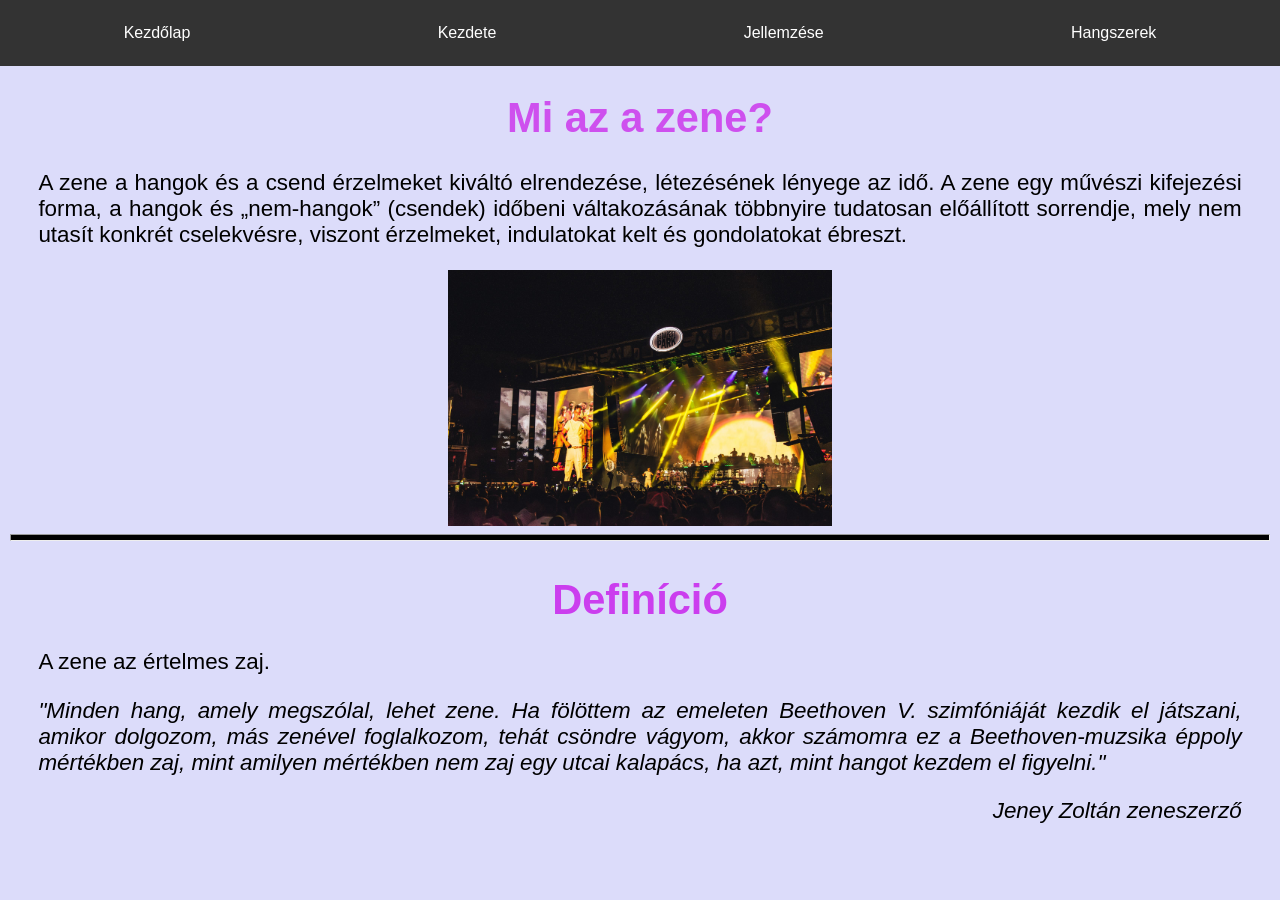
<file: index.html>
<!DOCTYPE html>
<html lang="hu">
<head>
    <link rel="stylesheet" href="instyle.css">
    <meta charset="UTF-8">
    <meta name="viewport" content="width=device-width, initial-scale=1.0">
    <title>Zene Történelem</title>
</head>
<body>
    <div class="navbar">
        <a href="index.html">Kezdőlap</a>
        <a href="kezdete.html">Kezdete</a>
        <a href="jellem.html">Jellemzése</a>
        <a href="hangszer.html">Hangszerek</a>
    </div>

    <h1 class="focim">Mi az a zene?</h1>
    <p>A zene a hangok és a csend érzelmeket kiváltó elrendezése, létezésének lényege az idő. A zene egy művészi kifejezési forma, a hangok és „nem-hangok” (csendek) időbeni váltakozásának többnyire tudatosan előállított sorrendje, mely nem utasít konkrét cselekvésre, viszont érzelmeket, indulatokat kelt és gondolatokat ébreszt.</p>
    <img class="kep" src="pogany_09_03_-01.jpg" alt="Koncert">
    <hr>
    <h2>Definíció</h2>
    <p>A zene az értelmes zaj.</p>
    <i><p>"Minden hang, amely megszólal, lehet zene. Ha fölöttem az emeleten Beethoven V. szimfóniáját kezdik el játszani, amikor dolgozom, más zenével foglalkozom, tehát csöndre vágyom, akkor számomra ez a Beethoven-muzsika éppoly mértékben zaj, mint amilyen mértékben nem zaj egy utcai kalapács, ha azt, mint hangot kezdem el figyelni."</p></i>
    <i><p class="idezet"> Jeney Zoltán zeneszerző</p></i>
</body>
</html>
</file>
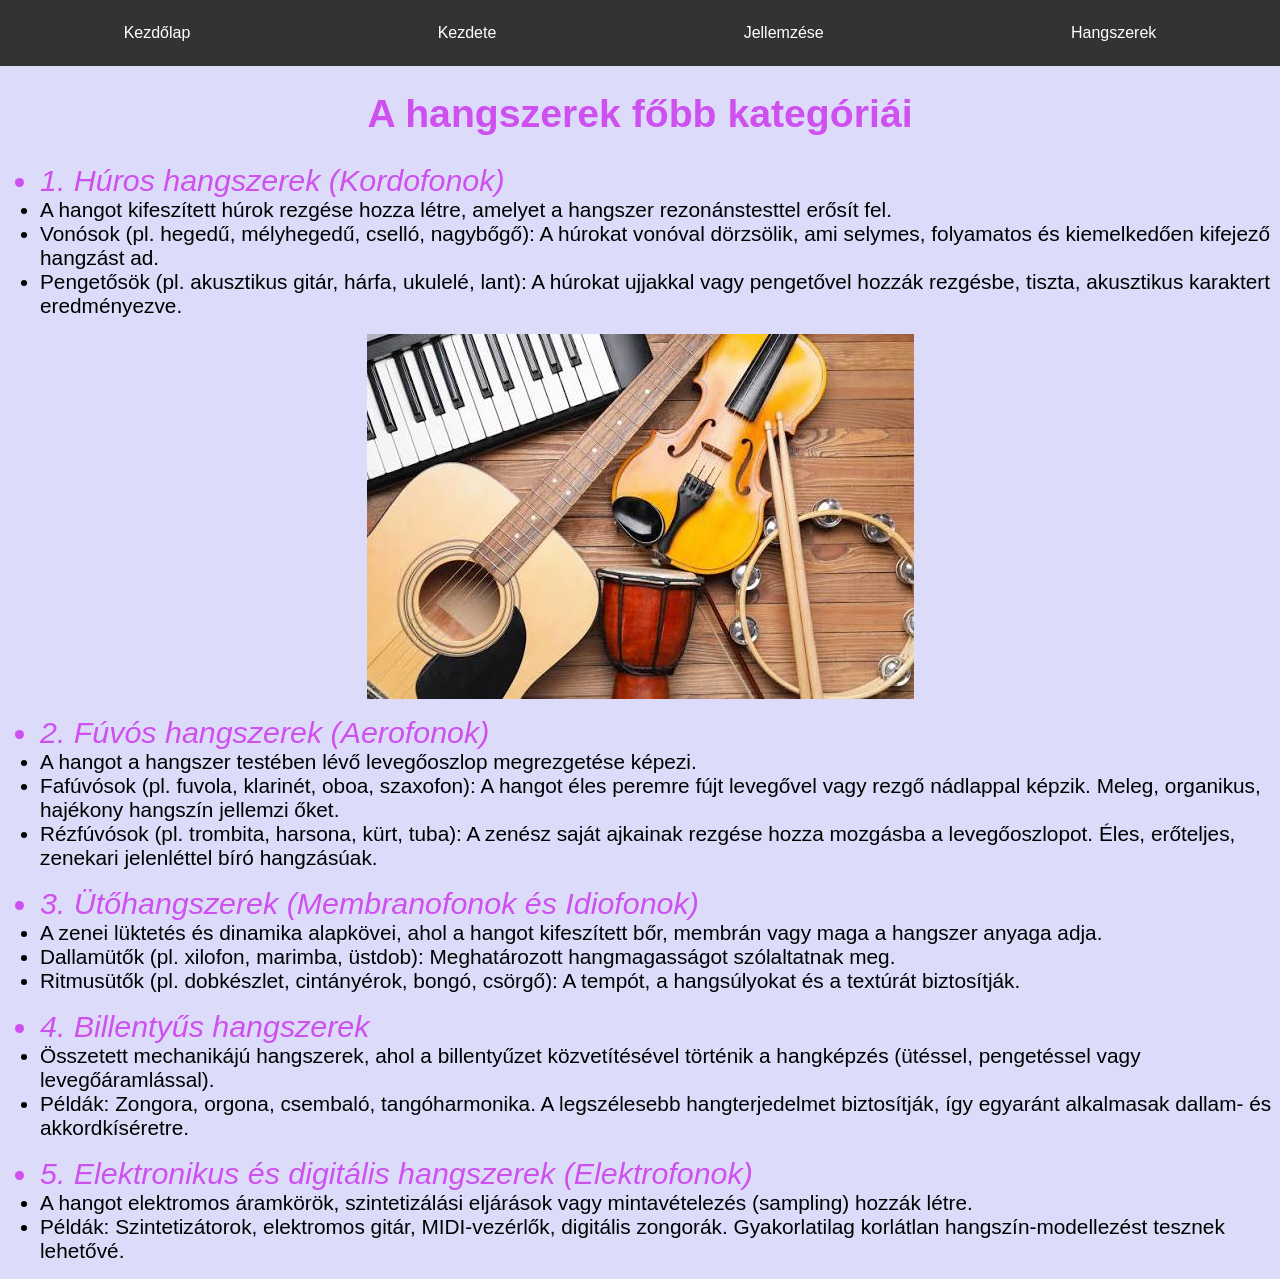
<file: hangszer.html>
<!DOCTYPE html>
<html lang="hu">
<head>
    <link rel="stylesheet" href="allstyle.css">
    <meta charset="UTF-8">
    <meta name="viewport" content="width=device-width, initial-scale=1.0">
    <title>Zene Történelem</title>
</head>
<body>
    <div class="navbar">
        <a href="index.html">Kezdőlap</a>
        <a href="kezdete.html">Kezdete</a>
        <a href="jellem.html">Jellemzése</a>
        <a href="hangszer.html">Hangszerek</a>
    </div>

    <h1 class="hh">A hangszerek főbb kategóriái</h1>
<ul>
    <i><li class="ha">1. Húros hangszerek (Kordofonok)</li></i>
    <li class="hn">A hangot kifeszített húrok rezgése hozza létre, amelyet a hangszer rezonánstesttel erősít fel.</li>
    <li class="hn">Vonósok (pl. hegedű, mélyhegedű, cselló, nagybőgő): A húrokat vonóval dörzsölik, ami selymes, folyamatos és kiemelkedően kifejező hangzást ad.</li>
    <li class="hn">Pengetősök (pl. akusztikus gitár, hárfa, ukulelé, lant): A húrokat ujjakkal vagy pengetővel hozzák rezgésbe, tiszta, akusztikus karaktert eredményezve.</li>
</ul>
<img class="ok" src="hangszer.jfif" alt="Hangszerek">
<ul>
    <i><li class="ha">2. Fúvós hangszerek (Aerofonok)</li></i>
    <li class="hn">A hangot a hangszer testében lévő levegőoszlop megrezgetése képezi.</li>
    <li class="hn">Fafúvósok (pl. fuvola, klarinét, oboa, szaxofon): A hangot éles peremre fújt levegővel vagy rezgő nádlappal képzik. Meleg, organikus, hajékony hangszín jellemzi őket.</li>
    <li class="hn">Rézfúvósok (pl. trombita, harsona, kürt, tuba): A zenész saját ajkainak rezgése hozza mozgásba a levegőoszlopot. Éles, erőteljes, zenekari jelenléttel bíró hangzásúak.</li>
</ul>
<ul>
    <i><li class="ha">3. Ütőhangszerek (Membranofonok és Idiofonok)</li></i>
    <li class="hn">A zenei lüktetés és dinamika alapkövei, ahol a hangot kifeszített bőr, membrán vagy maga a hangszer anyaga adja.</li>
    <li class="hn">Dallamütők (pl. xilofon, marimba, üstdob): Meghatározott hangmagasságot szólaltatnak meg.</li>
    <li class="hn">Ritmusütők (pl. dobkészlet, cintányérok, bongó, csörgő): A tempót, a hangsúlyokat és a textúrát biztosítják.</li>
</ul>
<ul>
    <i><li class="ha">4. Billentyűs hangszerek</li></i>
    <li class="hn">Összetett mechanikájú hangszerek, ahol a billentyűzet közvetítésével történik a hangképzés (ütéssel, pengetéssel vagy levegőáramlással).</li>
    <li class="hn">Példák: Zongora, orgona, csembaló, tangóharmonika. A legszélesebb hangterjedelmet biztosítják, így egyaránt alkalmasak dallam- és akkordkíséretre.</li>
</ul>
<ul>
    <i><li class="ha">5. Elektronikus és digitális hangszerek (Elektrofonok)</li></i>
    <li class="hn">A hangot elektromos áramkörök, szintetizálási eljárások vagy mintavételezés (sampling) hozzák létre.</li>
    <li class="hn">Példák: Szintetizátorok, elektromos gitár, MIDI-vezérlők, digitális zongorák. Gyakorlatilag korlátlan hangszín-modellezést tesznek lehetővé.</li>
</ul>
</body>
</html>
</file>
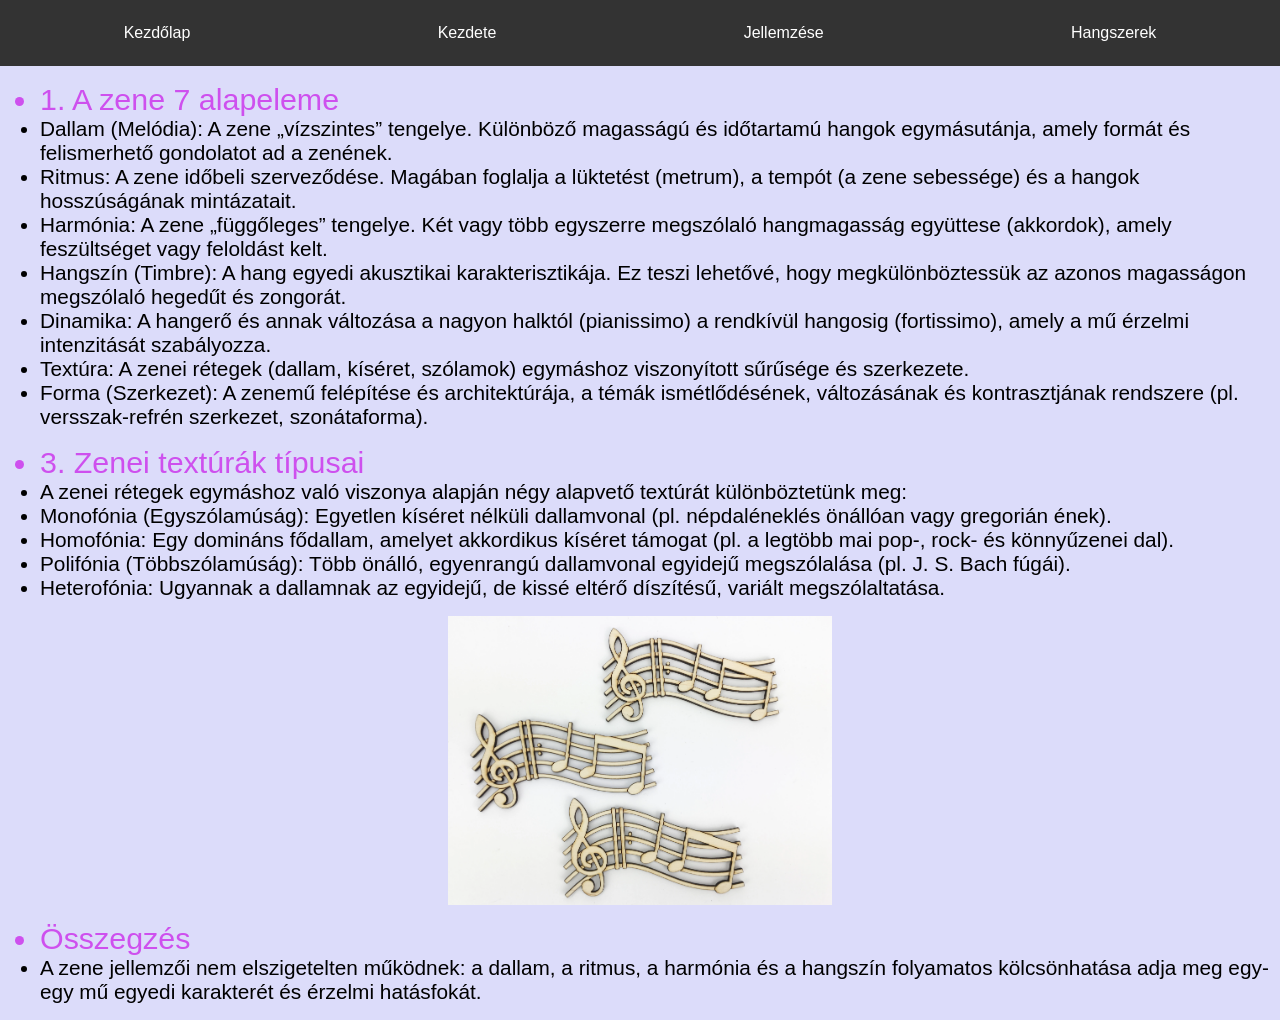
<file: jellem.html>
<!DOCTYPE html>
<html lang="hu">
<head>
    <link rel="stylesheet" href="allstyle.css">
    <meta charset="UTF-8">
    <meta name="viewport" content="width=device-width, initial-scale=1.0">
    <title>Zene Történelem</title>
</head>
<body>
    <div class="navbar">
        <a href="index.html">Kezdőlap</a>
        <a href="kezdete.html">Kezdete</a>
        <a href="jellem.html">Jellemzése</a>
        <a href="hangszer.html">Hangszerek</a>
    </div>
<ul>
    <li class="ha">1. A zene 7 alapeleme</li>
    <li class="hn">Dallam (Melódia): A zene „vízszintes” tengelye. Különböző magasságú és időtartamú hangok egymásutánja, amely formát és felismerhető gondolatot ad a zenének.</li>
    <li class="hn">Ritmus: A zene időbeli szerveződése. Magában foglalja a lüktetést (metrum), a tempót (a zene sebessége) és a hangok hosszúságának mintázatait.</li>
    <li class="hn">Harmónia: A zene „függőleges” tengelye. Két vagy több egyszerre megszólaló hangmagasság együttese (akkordok), amely feszültséget vagy feloldást kelt.</li>
    <li class="hn">Hangszín (Timbre): A hang egyedi akusztikai karakterisztikája. Ez teszi lehetővé, hogy megkülönböztessük az azonos magasságon megszólaló hegedűt és zongorát.</li>
    <li class="hn">Dinamika: A hangerő és annak változása a nagyon halktól (pianissimo) a rendkívül hangosig (fortissimo), amely a mű érzelmi intenzitását szabályozza.</li>
    <li class="hn">Textúra: A zenei rétegek (dallam, kíséret, szólamok) egymáshoz viszonyított sűrűsége és szerkezete.</li>
    <li class="hn">Forma (Szerkezet): A zenemű felépítése és architektúrája, a témák ismétlődésének, változásának és kontrasztjának rendszere (pl. versszak-refrén szerkezet, szonátaforma).</li>
</ul>
<ul>
    <li class="ha">3. Zenei textúrák típusai</li>
    <li class="hn">A zenei rétegek egymáshoz való viszonya alapján négy alapvető textúrát különböztetünk meg:</li>
    <li class="hn">Monofónia (Egyszólamúság): Egyetlen kíséret nélküli dallamvonal (pl. népdaléneklés önállóan vagy gregorián ének).</li>
    <li class="hn">Homofónia: Egy domináns fődallam, amelyet akkordikus kíséret támogat (pl. a legtöbb mai pop-, rock- és könnyűzenei dal).</li>
    <li class="hn">Polifónia (Többszólamúság): Több önálló, egyenrangú dallamvonal egyidejű megszólalása (pl. J. S. Bach fúgái).</li>
    <li class="hn">Heterofónia: Ugyannak a dallamnak az egyidejű, de kissé eltérő díszítésű, variált megszólaltatása.</li>
</ul>
<img src="kott.webp" class="rrr" alt="Kotta jegyek">
<ul>
    <li class="ha">Összegzés</li>
    <li class="hn">A zene jellemzői nem elszigetelten működnek: a dallam, a ritmus, a harmónia és a hangszín folyamatos kölcsönhatása adja meg egy-egy mű egyedi karakterét és érzelmi hatásfokát.</li>
</ul>
</body>
</html>
</file>
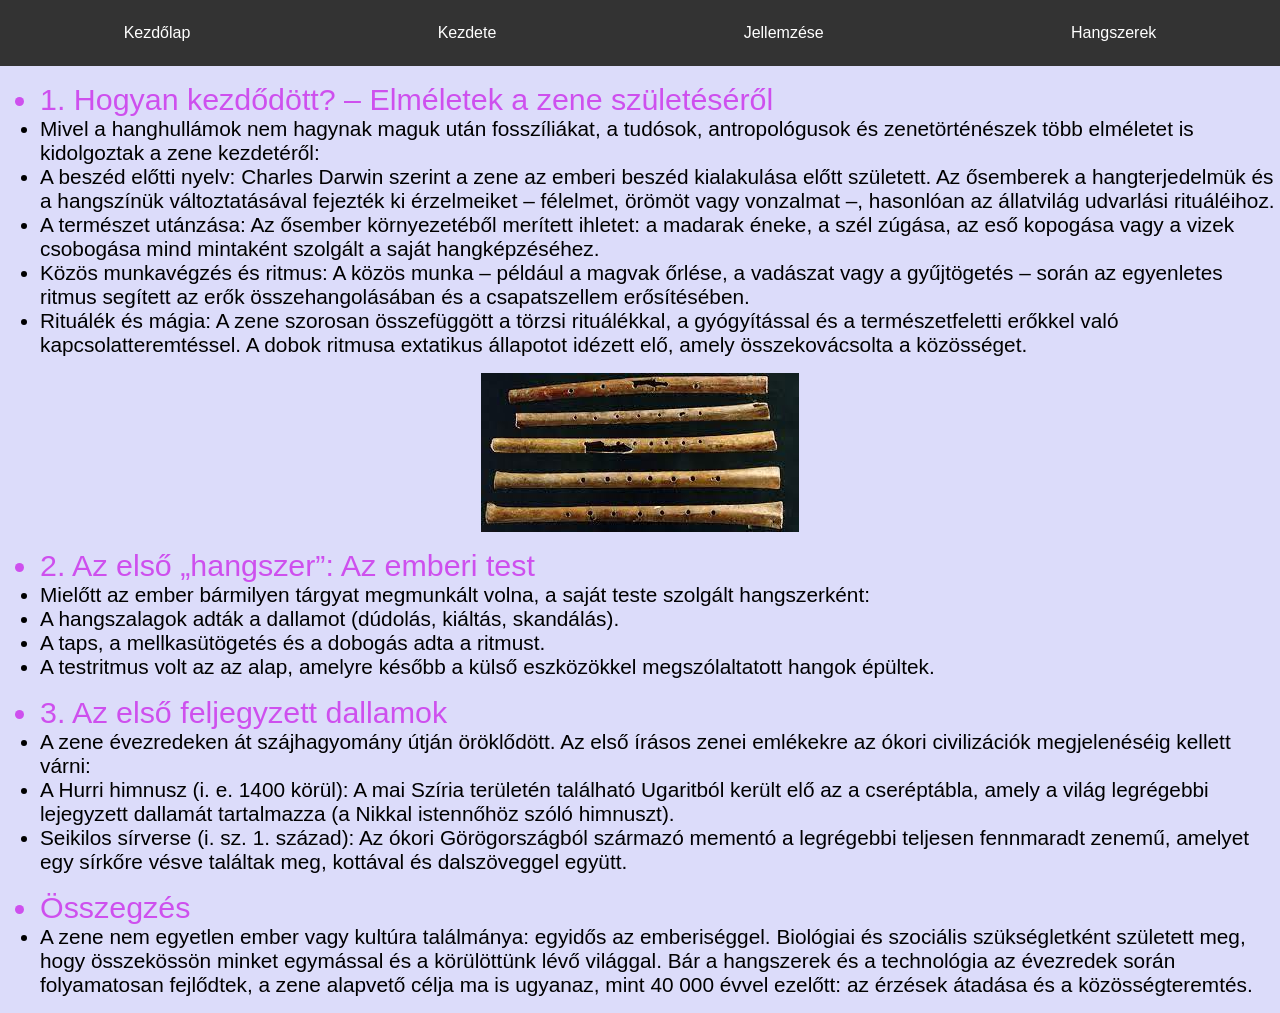
<file: kezdete.html>
<!DOCTYPE html>
<html lang="hu">
<head>
    <link rel="stylesheet" href="allstyle.css">
    <meta charset="UTF-8">
    <meta name="viewport" content="width=device-width, initial-scale=1.0">
    <title>Zene Történelem</title>
</head>
<body>
    <div class="navbar">
        <a href="index.html">Kezdőlap</a>
        <a href="kezdete.html">Kezdete</a>
        <a href="jellem.html">Jellemzése</a>
        <a href="hangszer.html">Hangszerek</a>
    </div>
<ul>
    <li class="ha">1. Hogyan kezdődött? – Elméletek a zene születéséről</li>
    <li class="hn">Mivel a hanghullámok nem hagynak maguk után fosszíliákat, a tudósok, antropológusok és zenetörténészek több elméletet is kidolgoztak a zene kezdetéről:</li>
    <li class="hn">A beszéd előtti nyelv: Charles Darwin szerint a zene az emberi beszéd kialakulása előtt született. Az ősemberek a hangterjedelmük és a hangszínük változtatásával fejezték ki érzelmeiket – félelmet, örömöt vagy vonzalmat –, hasonlóan az állatvilág udvarlási rituáléihoz.</li>
    <li class="hn">A természet utánzása: Az ősember környezetéből merített ihletet: a madarak éneke, a szél zúgása, az eső kopogása vagy a vizek csobogása mind mintaként szolgált a saját hangképzéséhez.</li>
    <li class="hn">Közös munkavégzés és ritmus: A közös munka – például a magvak őrlése, a vadászat vagy a gyűjtögetés – során az egyenletes ritmus segített az erők összehangolásában és a csapatszellem erősítésében.</li>
    <li class="hn">Rituálék és mágia: A zene szorosan összefüggött a törzsi rituálékkal, a gyógyítással és a természetfeletti erőkkel való kapcsolatteremtéssel. A dobok ritmusa extatikus állapotot idézett elő, amely összekovácsolta a közösséget.</li>
</ul>
<img class="ok" src="osi.jpg" alt="Ősi hangszer">
<ul>
    <li class="ha">2. Az első „hangszer”: Az emberi test</li>
    <li class="hn">Mielőtt az ember bármilyen tárgyat megmunkált volna, a saját teste szolgált hangszerként:</li>
    <li class="hn">A hangszalagok adták a dallamot (dúdolás, kiáltás, skandálás).</li>
    <li class="hn">A taps, a mellkasütögetés és a dobogás adta a ritmust.</li>
    <li class="hn">A testritmus volt az az alap, amelyre később a külső eszközökkel megszólaltatott hangok épültek.</li>
</ul>
<ul>
    <li class="ha">3. Az első feljegyzett dallamok</li>
    <li class="hn">A zene évezredeken át szájhagyomány útján öröklődött. Az első írásos zenei emlékekre az ókori civilizációk megjelenéséig kellett várni:</li>
    <li class="hn">A Hurri himnusz (i. e. 1400 körül): A mai Szíria területén található Ugaritból került elő az a cseréptábla, amely a világ legrégebbi lejegyzett dallamát tartalmazza (a Nikkal istennőhöz szóló himnuszt).</li>
    <li class="hn">Seikilos sírverse (i. sz. 1. század): Az ókori Görögországból származó mementó a legrégebbi teljesen fennmaradt zenemű, amelyet egy sírkőre vésve találtak meg, kottával és dalszöveggel együtt.</li>
</ul>
<ul>
    <li class="ha">Összegzés</li>
    <li class="hn">A zene nem egyetlen ember vagy kultúra találmánya: egyidős az emberiséggel. Biológiai és szociális szükségletként született meg, hogy összekössön minket egymással és a körülöttünk lévő világgal. Bár a hangszerek és a technológia az évezredek során folyamatosan fejlődtek, a zene alapvető célja ma is ugyanaz, mint 40 000 évvel ezelőtt: az érzések átadása és a közösségteremtés.</li>
</ul>
</body>
</html>
</file>
<file: instyle.css>
body {
    margin: 0;
    font-family: Arial, sans-serif;
    background-color: rgb(220, 220, 250);
}
.navbar {
    background-color: #333;
    overflow: hidden;
    display: flex;
    justify-content: space-around;
    padding: 10px 0;
}
.navbar a {
    color: white;
    text-decoration: none;
    padding: 14px 20px;
    text-align: center;
    transition: background 0.3s;
}
.navbar a:hover {
    background-color: #746c6c;
}

.focim{
    text-align: center;
    font-size: 260%;
    color: rgb(206, 80, 238);
}

p{
    margin-right: 3%;
    margin-left: 3%;
    font-size: 140%;
    text-align: justify;
}

.kep{
    height: auto;
    width: 30%;
    display: block;
    margin-right: auto;
    margin-left: auto;
}

.idezet{
    text-align: right;
}

h2{
    margin-bottom: 2%;
    font-size: 260%;
    text-align: center;
    color: rgb(203, 62, 238);
}

hr{
    background-color: black;
    height: 5px;
    margin-right: 10px;
    margin-left: 10px;
}
</file>
<file: allstyle.css>
body {
    margin: 0;
    font-family: Arial, sans-serif;
    background-color: rgb(220, 220, 250);
}
.navbar {
    background-color: #333;
    overflow: hidden;
    display: flex;
    justify-content: space-around;
    padding: 10px 0;
}
.navbar a {
    color: white;
    text-decoration: none;
    padding: 14px 20px;
    text-align: center;
    transition: background 0.3s;
}
.navbar a:hover {
    background-color: #746c6c;
}

.hh{
    text-align: center;
    font-size: 245%;
    color: rgb(206, 80, 238);
}

.ha{
    color: rgb(206, 80, 238);
    font-size: 190%;
}

.hn{
    font-size: 130%;
}

.rrr{
    display: block;
    margin-right: auto;
    margin-left: auto;
    height: auto;
    width: 30%;
}

.ok{
    display: block;
    margin-right: auto;
    margin-left: auto;
}
</file>
